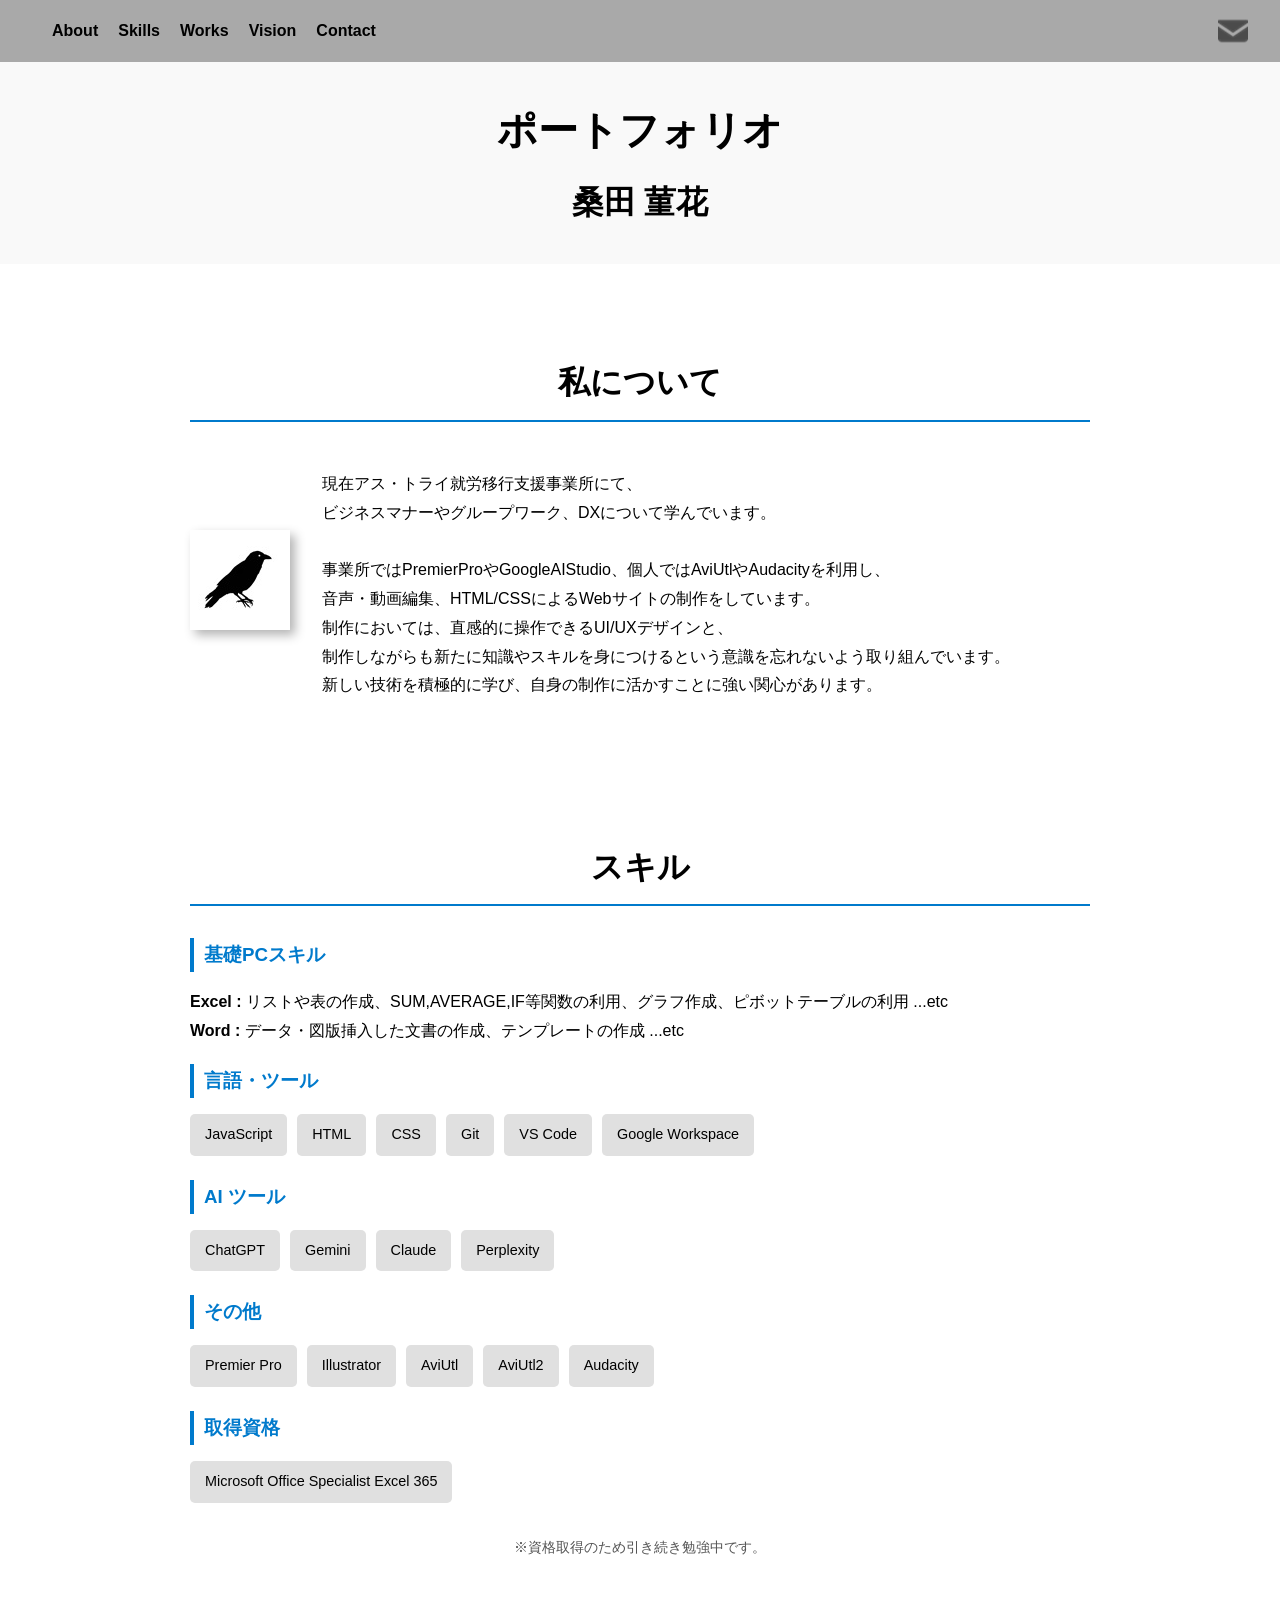
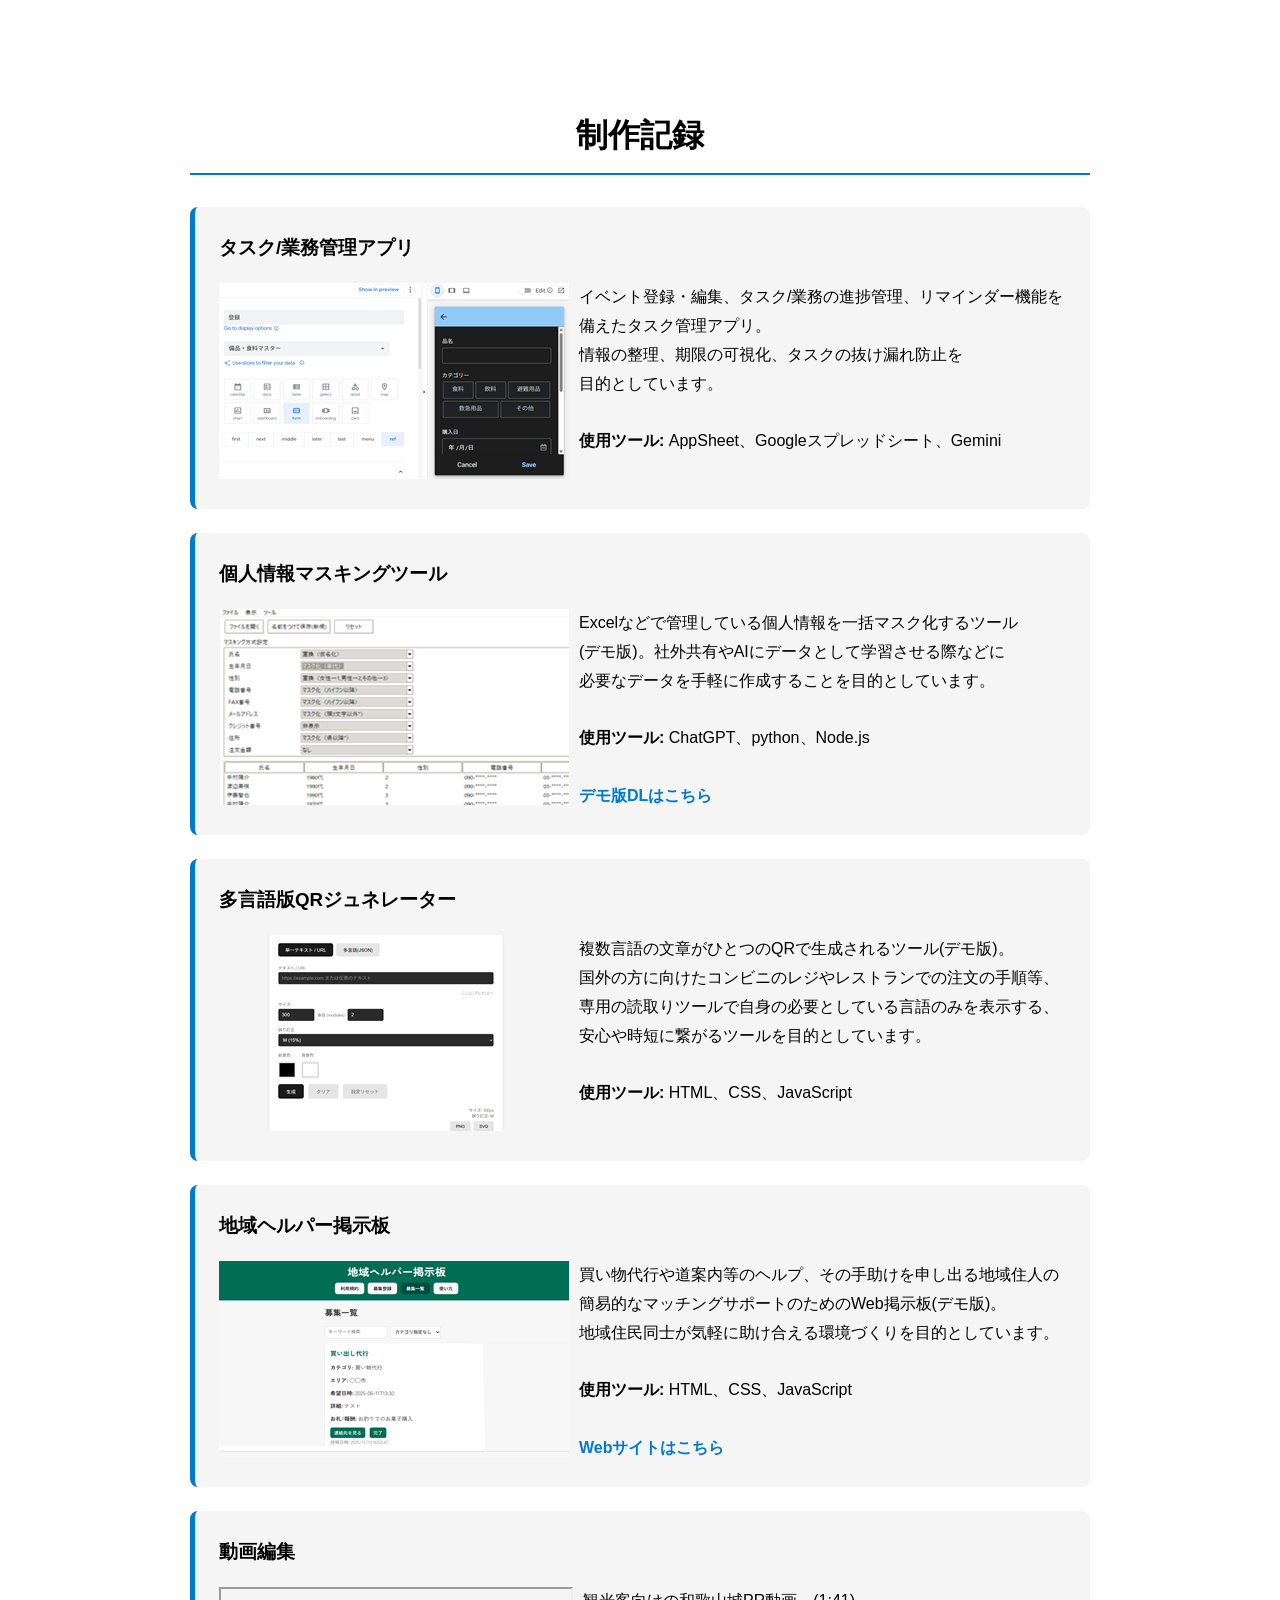
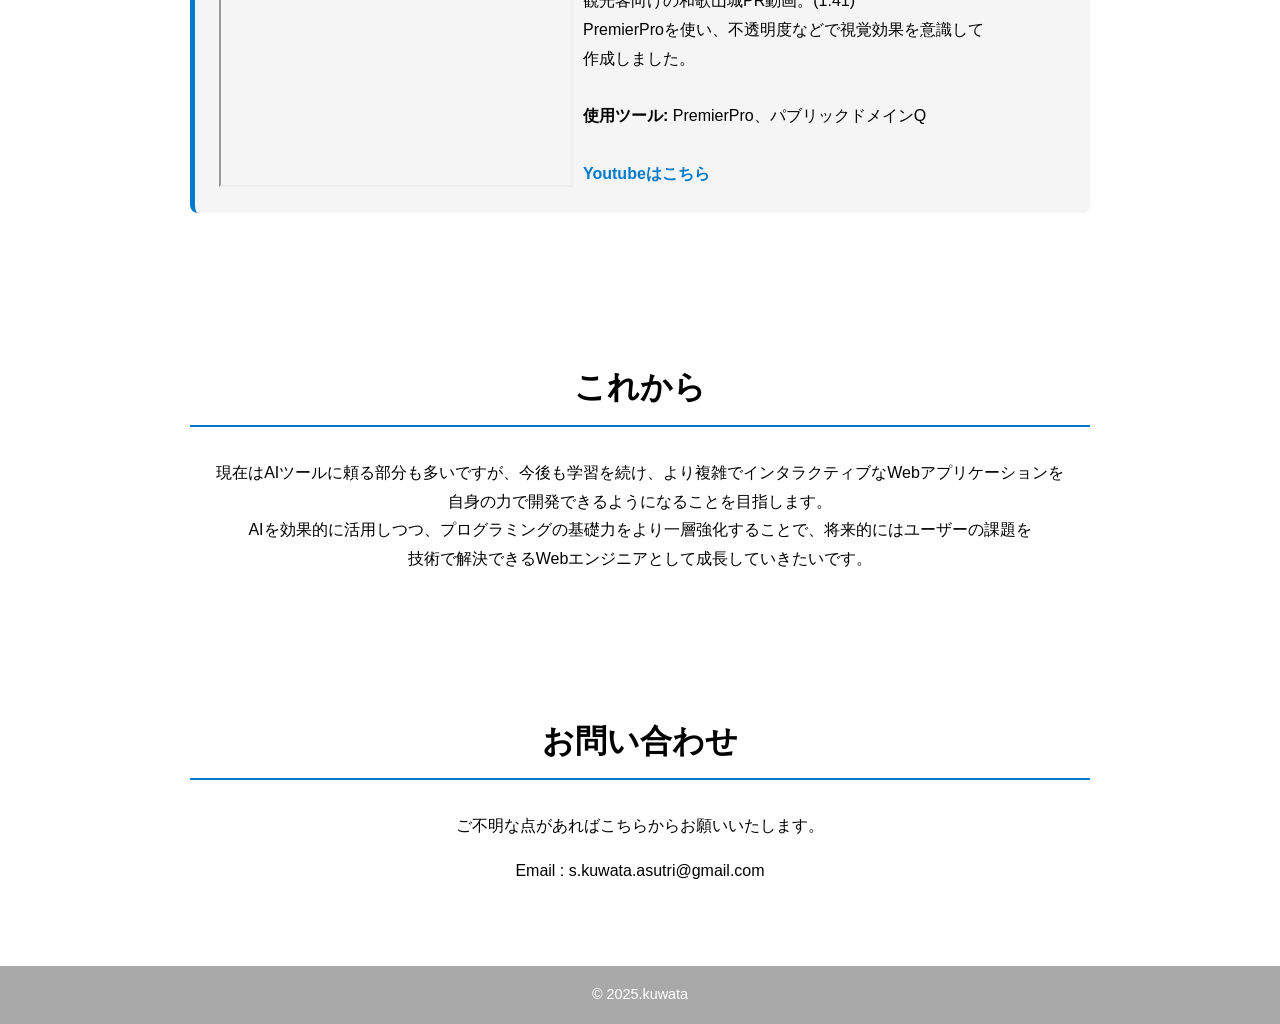
<file: index.html>
<!DOCTYPE html>
<html lang="ja">
<head>
    <meta charset="UTF-8">
    <meta name="viewport" content="width=device-width, initial-scale=1.0">
    <title>My Portfolio</title>

<!-- 以下 [index.html]  -->
    <header>
        <nav>
            <ul>
                <li><a href="#about">About</a></li>
                <li><a href="#skills">Skills</a></li>
                <li><a href="#works">Works</a></li>
                <li><a href="#vision">Vision</a></li>
                <li><a href="#contact">Contact</a></li>
            </ul>
        </nav>
        <img src="images/mailicon.png" alt="mailICON">
        </a>
    </header>

    <main>
        <!-- hero -->
        <section id="hero">
            <h2>ポートフォリオ</h2>
            <h3>桑田 菫花</h3>
        </section>

        <!-- about -->
        <section id="about" class="container">
            <h2>私について</h2>
            <div class="about-container">
                <div class="about-image">
                    <img src="images/noimage.png" alt="プロフィール"> </div>
                <div class="about-text">
                    <p>現在アス・トライ就労移行支援事業所にて、
                    <br>ビジネスマナーやグループワーク、DXについて学んでいます。
                    <br>
                    <br>事業所ではPremierProやGoogleAIStudio、個人ではAviUtlやAudacityを利用し、
                    <br>音声・動画編集、HTML/CSSによるWebサイトの制作をしています。
                    <br>制作においては、直感的に操作できるUI/UXデザインと、
                    <br>制作しながらも新たに知識やスキルを身につけるという意識を忘れないよう取り組んでいます。
                    <br>新しい技術を積極的に学び、自身の制作に活かすことに強い関心があります。</p>
                </div>
        </section>

        <!-- skills -->
        <section id="skills" class="container">
            <h2>スキル</h2>
            <div class="skill-category">
                <h3>基礎PCスキル</h3>
                <div class="about-text">
                    <p><strong>Excel : </strong>リストや表の作成、SUM,AVERAGE,IF等関数の利用、グラフ作成、ピボットテーブルの利用 ...etc
                    <br><strong>Word : </strong>データ・図版挿入した文書の作成、テンプレートの作成 ...etc</p>
            </div>
            <div class="skill-category">
                <h3>言語・ツール</h3>
                <ul class="skill-list">
                    <li>JavaScript</li>
                    <li>HTML</li>
                    <li>CSS</li>
                    <li>Git</li>
                    <li>VS Code</li>
                    <li>Google Workspace</li>
                </ul>
            </div>
            <div class="skill-category">
                <h3>AI ツール</h3>
                <ul class="skill-list">
                    <li>ChatGPT</li>
                    <li>Gemini</li>
                    <li>Claude</li>
                    <li>Perplexity</li>
                </ul>
            </div>
             <div class="skill-category">
                <h3>その他</h3>
                <ul class="skill-list">
                    <li>Premier Pro</li>
                    <li>Illustrator</li>
                    <li>AviUtl</li>
                    <li>AviUtl2</li>
                    <li>Audacity</li>
                </ul>
            </div>
            <div class="skill-category">
                <h3>取得資格</h3>
                <ul class="skill-list">
                    <li>Microsoft Office Specialist Excel 365</li>
                </ul>
          <p class="note">※資格取得のため引き続き勉強中です。</p>
        </section>

        <!-- works -->
        <section id="works" class="container">
            <h2>制作記録</h2>
            <div class="works-grid">
                <div class="work-card">
            	<h3>タスク/業務管理アプリ</h3>
                    <div class="noimage">
                         <img src="images/AppS.png" alt="AppSheet" style="float: left; margin-right: 10px;">
                        <p>イベント登録・編集、タスク/業務の進捗管理、リマインダー機能を
			<br>備えたタスク管理アプリ。
			<br>情報の整理、期限の可視化、タスクの抜け漏れ防止を
			<br>目的としています。</p>
                        <p><strong>使用ツール:</strong> AppSheet、Googleスプレッドシート、Gemini</p>
                    </div>
                </div>

                <div class="work-card">
            	<h3>個人情報マスキングツール</h3>
                    <div class="noimage">
                         <img src="images/PII2.png" alt="PII" style="float: left; margin-right: 10px;">
                        <p>Excelなどで管理している個人情報を一括マスク化するツール
			<br>(デモ版)。社外共有やAIにデータとして学習させる際などに
			<br>必要なデータを手軽に作成することを目的としています。</p>
                        <p><strong>使用ツール:</strong> ChatGPT、python、Node.js</p>
                        <div class="work-links">
                             <a href="DL/pii_masker_app.zip" target="_blank">デモ版DLはこちら</a>
                        </div>
                    </div>
                </div>

                <div class="work-card">
                <h3>多言語版QRジュネレーター</h3>
                    <div class="noimage">
                        <img src="images/QR.png" alt="Webサイト" style="float: left; margin-right: 10px;">
                        <p>複数言語の文章がひとつのQRで生成されるツール(デモ版)。
			<br>国外の方に向けたコンビニのレジやレストランでの注文の手順等、
			<br>専用の読取りツールで自身の必要としている言語のみを表示する、
			<br>安心や時短に繋がるツールを目的としています。</p>
                        <p><strong>使用ツール:</strong> HTML、CSS、JavaScript</p>
                        </div>
                    </div>
                </div>

                <div class="work-card">
                <h3>地域ヘルパー掲示板</h3>
                    <div class="noimage">
                        <img src="images/Helper.png" alt="Helper" style="float: left; margin-right: 10px;">
                        <p>買い物代行や道案内等のヘルプ、その手助けを申し出る地域住人の
			<br>簡易的なマッチングサポートのためのWeb掲示板(デモ版)。
			<br>地域住民同士が気軽に助け合える環境づくりを目的としています。</p>
                        <p><strong>使用ツール:</strong> HTML、CSS、JavaScript</p>
                        <div class="work-links">
                             <a href="https://kuwata122.github.io/Helper_ku/" target="_blank">Webサイトはこちら</a>
                        </div>
                    </div>
                </div>

                <div class="work-card">
                <h3>動画編集</h3>
                   <div class="noimage">
                    <iframe width="350" height="196" src="https://www.youtube.com/embed/xI3VusVyucA?si=Mrvy_o7_nppgrRnz" title="YouTube video player" frameborder="1" allow="accelerometer; autoplay; clipboard-write; encrypted-media; gyroscope; picture-in-picture; web-share" referrerpolicy="strict-origin-when-cross-origin" allowfullscreen style="float: left; margin-right: 10px;">
                    </iframe>
                        <p>観光客向けの和歌山城PR動画。(1:41)
                        <br>PremierProを使い、不透明度などで視覚効果を意識して
                        <br>作成しました。</p>
                        <p><strong>使用ツール:</strong> PremierPro、パブリックドメインQ</p>
                        <div class="work-links">
                             <a href="https://youtu.be/xI3VusVyucA?si=bmNSiMWfhrRzzUWm" target="_blank">Youtubeはこちら</a>
                        </div>
                    </div>
                </div>


                <!--
                <div class="work-card">
                <h3>VoiceMirror</h3>
                    <div class="noimage">
                        <img src="images/VoiceM.png" alt="VoiceM" style="float: left; margin-right: 10px;">
                        <p>自身の話すテンポやポジティブ度等をAIが分析・評価してくれる
			<br>簡易的なコミュニケーションの練習を目的としたサイトの
			<br>デモ版。
			<br>
			<br></p>
                        <p><strong>使用ツール:</strong> HTML、CSS、JavaScript</p>
                    </div>
                </div>
                -->

                <!--
                <div class="work-card">
            	<h3>GoogleChrome拡張機能[ToastMate(じぇみに)]</h3>
                    <div class="noimage">
                         <img src="images/kakutyou.png" alt="kakutyou" style="float: left; margin-right: 10px;">
                        <p>Chromeでの操作(キー操作、コピペ)に連動し、
			<br>AIコメントを通知で届けてくれる拡張機能のプロトタイプ。
			<br>ハッカソンのフリーテーマで作成しました。</p>
                        <p><strong>使用ツール:</strong> ChatGPT、GoogleChrome</p>
                        <div class="work-links">
                             <a href="https://◯◯" target="_blank">プロトタイプDL</a>
                        </div>
                    </div>
                </div>
                -->

                <!--
                <div class="work-card">
                <h3>個人制作Webサイト</h3>
                    <div class="noimage">
                        <img src="images/usts.jpg" alt="Webサイト" style="float: left; margin-right: 10px;">
                        <p>自作素材(UST)などを配布するシンプルなサイト。
			<br>作品や活動情報を効果的に発信し、作品の置き場としての機能を持たせることを目的としています。</p>
                        <p><strong>使用ツール:</strong> HTML、CSS、JavaScript</p>
                        <div class="work-links">
                             <a href="https://kuwata122.github.io/potofo.github.io/" target="_blank">Webサイト</a>
                        </div>
                    </div>
                </div>
                -->

                <!--
                <div class="work-card">
                <h3>その他</h3>
                        <p>・<strong>[動画→GIFツール]</strong>:Web上でMP4など動画形式のものをGIFに変換するツール
                        <br>・<strong>[オートフェードイン/アウト]</strong>:Web上で選択すると自動的に動画にフェードイン/アウトの効果をつけるツール
			<br>・<strong>[就活生向け企業研究サポートツール]</strong>:企業研究での情報をひとまとめに出来るツール(Cドライブ依存)
                        <br>・<strong>[仮]</strong>:仮</p>
                    </div>
                </div>
                -->

                <!--
                <div class="work-card">
                <h3>人口音源</h3>
                    <div class="noimage">
                        <img src="images/Audiomu.png" alt="音源" style="float: left; margin-right: 10px;">
                        <p>色々な効果音や環境音から作成した中の人のいない音源。
			<br>自作サイトなどで人間の代わりに話し、歌い、解説してもらうことを目的としています。</p>
                        <p><strong>使用ツール:</strong> Audacity</p>
                          <figure>
                          <figcaption>音源例</figcaption>
                        <audio controls src="images/◯◯.mp3"></audio>
                    </div>
                </div>
                -->


            </div>
        </section>

        <!-- vision -->
        <section id="vision" class="container">
            <h2>これから</h2>
            <p><div style="text-align: center;">
                現在はAIツールに頼る部分も多いですが、今後も学習を続け、より複雑でインタラクティブなWebアプリケーションを
            <br>自身の力で開発できるようになることを目指します。
            <br>AIを効果的に活用しつつ、プログラミングの基礎力をより一層強化することで、将来的にはユーザーの課題を
            <br>技術で解決できるWebエンジニアとして成長していきたいです。
            </p>
        </section>

        <!-- contact -->
        <section id="contact" class="container">
            <h2>お問い合わせ</h2>
            <p>ご不明な点があればこちらからお願いいたします。</p>
            <p>Email : s.kuwata.asutri@gmail.com</p>
        </section>
    </main>

    <footer>
        <p>&copy; 2025.kuwata</p>
    </footer>
</body>
</html>


<!-- 以下 [style.css]  -->
<style>
/* 基本設定 */
body {
    font-family: 'Helvetica Neue', Arial, 'Hiragino Kaku Gothic ProN', 'Hiragino Sans', Meiryo, sans-serif;
    margin: 0;
    padding: 0;
    background-color: #ffffff;
    color: #000000;
    line-height: 1.8;
}

a {
    color: #007acc;
    text-decoration: none;
    transition: color 0.3s;
}

a:hover {
    color: #000000;
}

/* ヘッダー */
header {
    background-color: #A9A9A9;
    color: #000;
    padding: 1rem 2rem;
    display: flex;
    justify-content: space-between;
    align-items: center;
    position: sticky;
    top: 0;
    z-index: 1000;
}

header h1 {
    margin: 0;
    font-size: 1.5rem;
}

header nav ul {
    margin: 0;
    padding: 0;
    list-style: none;
    display: flex;
}

header nav ul li {
    margin-left: 20px;
}

header nav ul li a {
    color: #000;
    font-weight: bold;
}

/* コンテナ */
.container {
    max-width: 900px;
    margin: 2rem auto;
    padding: 2rem;
    background-color: #ffffff;
    border-radius: 8px;
}

h2 {
    text-align: center;
    margin-bottom: 2rem;
    font-size: 2rem;
    color: #000;
    border-bottom: 2px solid #007acc;
    padding-bottom: 0.5rem;
}

/* ヒーローセクション */
#hero {
    text-align: center;
    padding: 2rem 2rem;
    background-color: #f9f9f9;
}

#hero h2 {
    font-size: 2.5rem;
    margin: 0 0 0rem 0;
    border-bottom: none;
}

#hero h3 {
    font-size: 2rem;
    margin: 0 0 0rem 0;
    border-bottom: none;
}

/* スキル */
#skills .skill-category {
    margin-bottom: 1.5rem;
}

#skills h3 {
    color: #007acc;
    border-left: 4px solid #007acc;
    padding-left: 10px;
    margin-bottom: 1rem;
}

.skill-list {
    list-style: none;
    padding: 0;
    display: flex;
    flex-wrap: wrap;
    gap: 10px;
}

.skill-list li {
    background-color: #e0e0e0;
    padding: 8px 15px;
    border-radius: 5px;
    font-size: 0.9rem;
}

.note {
    text-align: center;
    font-size: 0.9rem;
    color: #555;
    margin-top: 2rem;
}

/* 実績 */
.work-card {
    background-color: #f5f5f5;
    padding: 1.5rem;
    margin-bottom: 1.5rem;
    border-radius: 8px;
    border-left: 5px solid #007acc;
}

.work-card h3 {
    margin-top: 0;
    color: #000;
}

.work-card p {
    margin-bottom: 1.8rem;
}


/* お問い合わせ */
#contact {
    text-align: center;
}

.contact-mail {
    display: inline-block;
    margin-top: 1rem;
    padding: 10px 20px;
    background-color: #007acc;
    color: #ffffff;
    border-radius: 5px;
    font-weight: bold;
}

.contact-mail:hover {
    background-color: #000000;
}

/* フッター */
footer {
    text-align: center;
    padding: 0.1rem;
    margin-top: 2rem;
    background-color: #A9A9A9;
    color: #FFF;
    font-size: 0.9rem;
}

/* レスポンシブ対応 */
@media (max-width: 768px) {
    header {
        flex-direction: column;
    }

    header h1 {
        margin-bottom: 1rem;
    }

    header nav ul li {
        margin: 0 10px;
    }

    .container {
        margin: 1rem;
        padding: 1.5rem;
    }

    h2 {
        font-size: 1.8rem;
    }

    #hero h2 {
        font-size: 2rem;
    }
}

/* Aboutセクション */
.about-container {
    display: flex;
    align-items: center;
    gap: 2rem;
}

.about-image img {
    width: 100px;
    height: 100px;
    object-fit: cover;
}

.about-image img {
    box-shadow: 5px 5px 10px rgba(0, 0, 0, 0.3);
}

/* 実績セクションのレイアウト調整 */
.works-grid {
    display: block;
    grid-template-columns: repeat(auto-fit, minmax(300px, 1fr));
    gap: 1.5rem;
}

.work-image img {
    width: 100%;
    height: 180px;
    object-fit: cover;
    border-radius: 8px 8px 0 0;
}

.work-info {
    padding: 1rem;
}

.work-links {
    margin-top: 1rem;
}

.work-links a {
    margin-right: 10px;
    font-weight: bold;
}

/* SNSリンク */
.social-links {
    margin-top: 1.5rem;
    display: flex;
    justify-content: center;
    gap: 1.5rem;
}

.social-links a {
    font-weight: bold;
}

/* レスポンシブ対応の追加調整 */
@media (max-width: 768px) {
    .about-container {
        flex-direction: column;
        text-align: center;
    }
}

/* 枠 */
.all-card {
    background-color: #f5f5f5;
    padding: 1.5rem;
    margin-bottom: 1.5rem;
    border-radius: 8px;
    border-left: 5px solid #007acc;
}

.all-card h3 {
    margin-top: 0;
    color: #000;
}

.all-card p {
    margin-bottom: 0.5rem;
}
    </style>
</head>
<body>
</file>
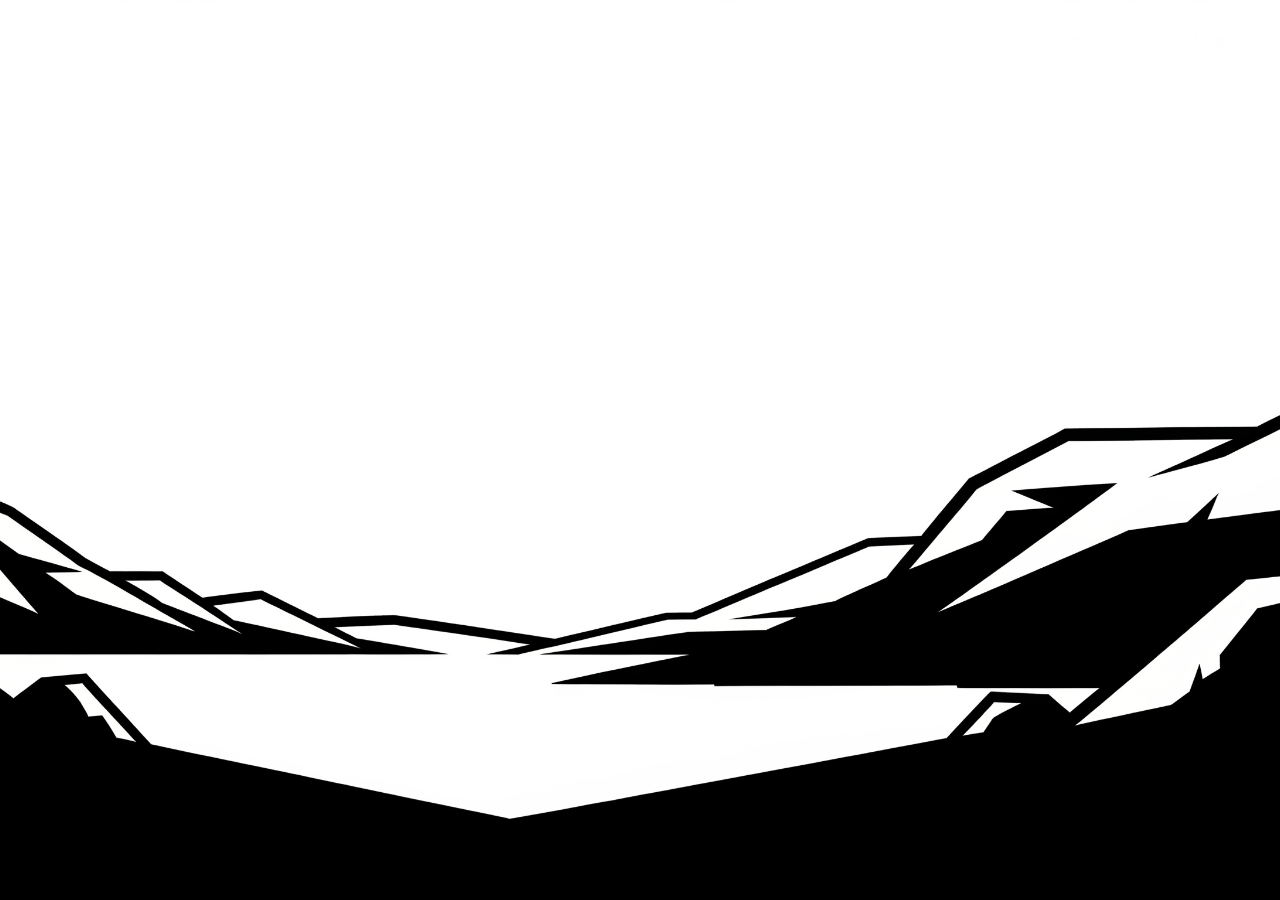
<file: 仮サイト/index.html>
<!DOCTYPE html>
<html lang="ja">
<head>
    <meta charset="UTF-8">
    <meta name="viewport" content="width=device-width, initial-scale=1.0">
    <title>IMAGE</title>
    <style>
        body {
            /* 余白をなくし、画面全体を使用 */
            margin: 0;
            overflow: hidden; /* スクロールバーが表示されないように */
            display: flex;
            justify-content: center; /* 水平方向の中央揃え */
            align-items: center; /* 垂直方向の中央揃え (念のため) */
            min-height: 100vh; /* 画面の高さいっぱいにする */
            background-color: #000; /* 画像の読み込み中に表示される背景色 (黒が一般的) */
        }

        img {
            /* 画像を画面いっぱいに表示し、アスペクト比を維持して余白をなくす */
            width: 100vw; /* ビューポートの幅いっぱいに */
            height: 100vh; /* ビューポートの高さいっぱいに */
            object-fit: cover; /* 縦横比を保ちつつ、要素全体を覆うように拡大・トリミング */
            /* object-position: center center; */ /* 画像のどの部分を中心に表示するか (デフォルトはcenter) */
        }
    </style>
</head>
<body>
    <img src="images/noname.png" alt="image">
</body>
</html>
</file>
